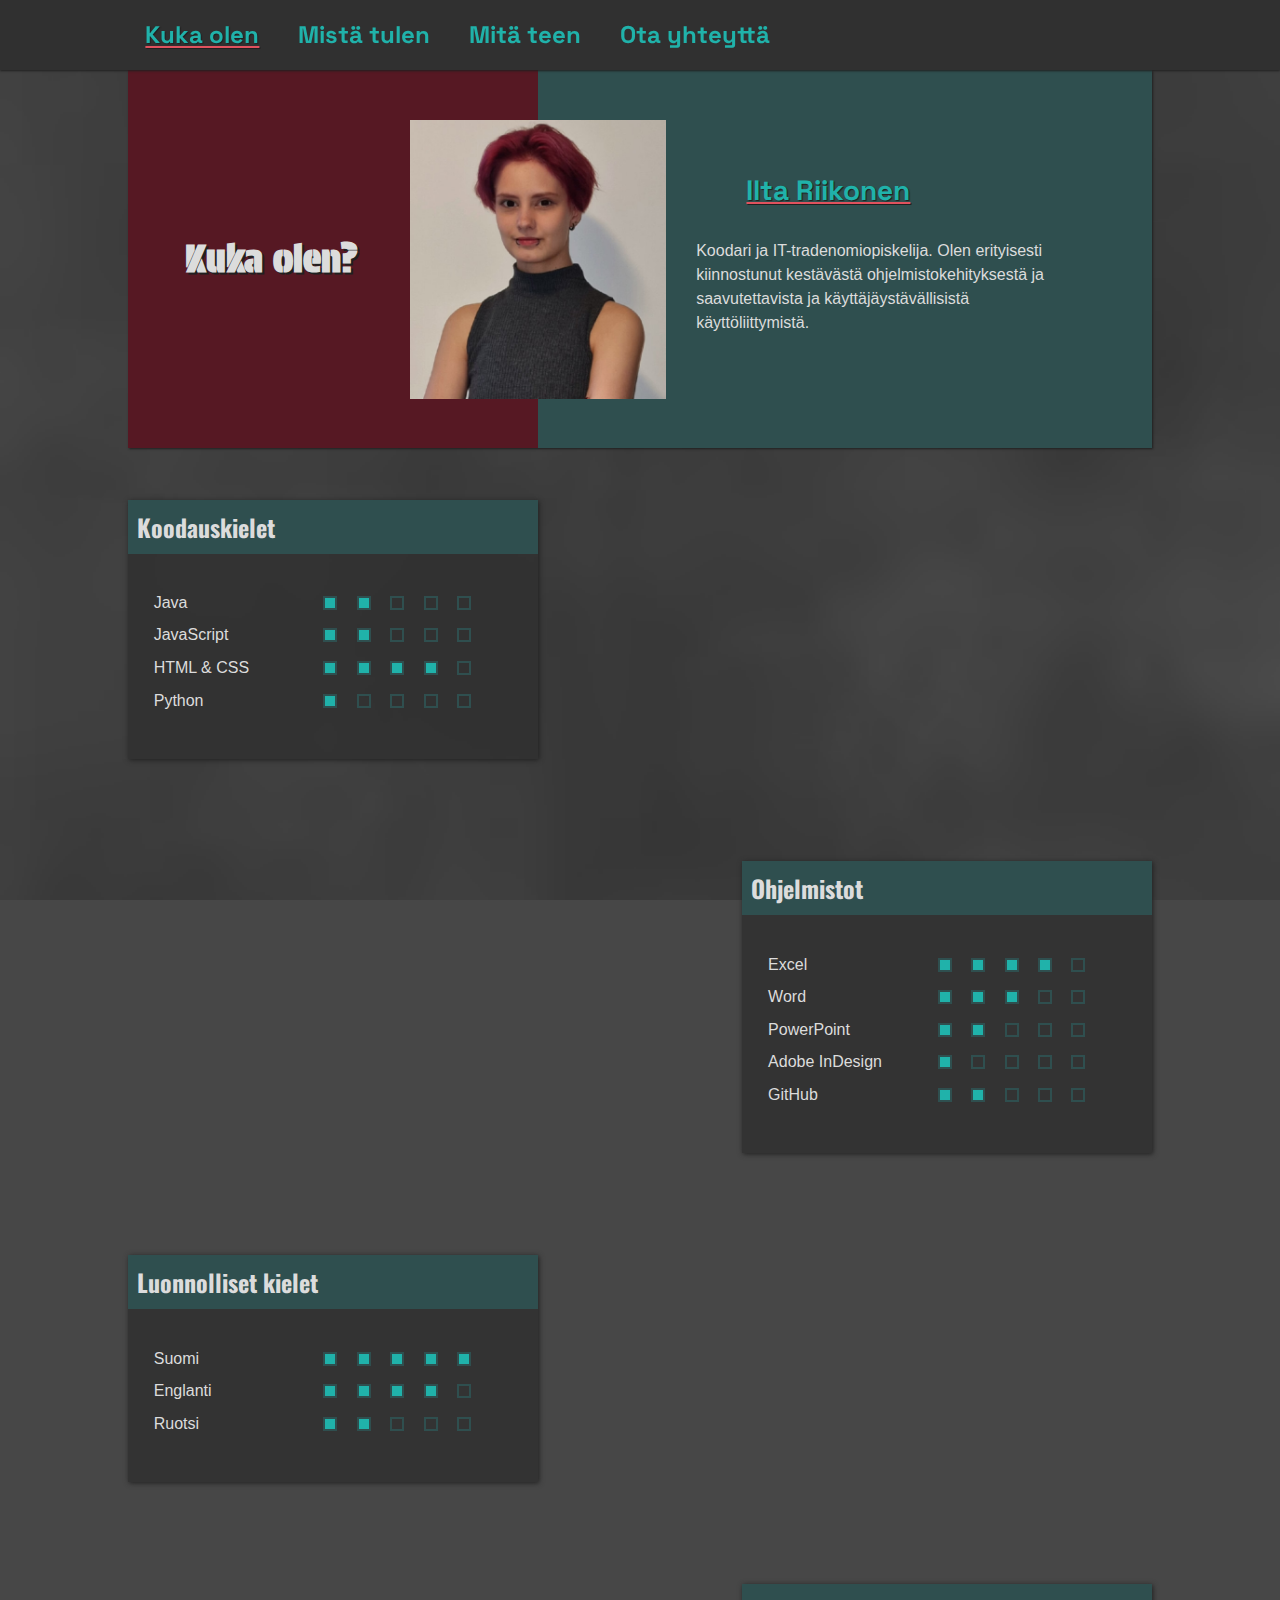
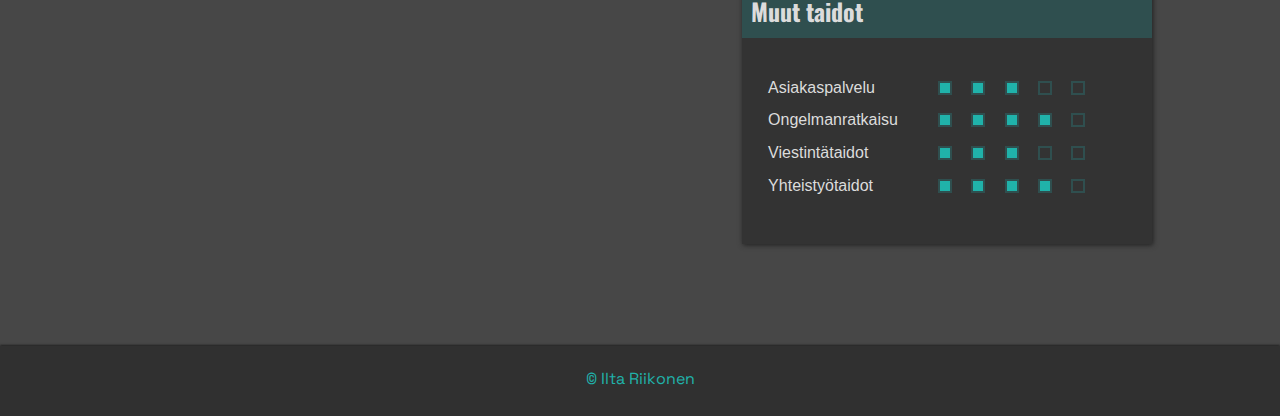
<file: index.html>
<!DOCTYPE html>
<html lang="fi">
  <head>
    <meta charset="UTF-8">
    <meta name="description" content="Olen koodari ja IT-alan opiskelija - tutustu täällä osaamiseeni.">
    <meta name="keywords" content="Ilta Riikonen, portfolio, cv, koodari">
    <meta name="author" content="Ilta Riikonen">
    <meta name="viewport" content="width=device-width, initial-scale=1.0">
    <link rel="stylesheet" href="css/textStyles.css">
    <link rel="stylesheet" href="css/contentAreas.css">
    <link rel="stylesheet" href="css/graphics.css">
    <link rel="stylesheet" href="css/midScreen.css" media="(min-width: 800px)">
    <link rel="stylesheet" href="css/midHorizontalScreen.css" media="(min-width: 800px) and (orientation: landscape)">
    <link rel="stylesheet" href="css/bigScreen.css" media="(min-width: 1300px) and (orientation: landscape)">
    <link rel="stylesheet" href="css/smallishScreen.css" media="(max-width: 800px) and (min-width: 600px)">
    <link rel="stylesheet" href="css/smallScreen.css" media="(max-width: 600px) or (orientation: portrait)">
    <title>Iltan Portfolio - Kuka olen?</title>
  </head>
  <body>
    <nav id="mainNavigation">
      <input type="checkbox" id="toggle" class="navToggle">
      <label for="toggle" class="icon" aria-label="navigaatio">
        <span class="bar"></span>
        <span class="bar"></span>
        <span class="bar"></span>
      </label>
      <div class="naviLinks">
        <a href="index.html" class="current">Kuka olen</a>
        <a href="resume.html">Mistä tulen</a>
        <a href="projects.html">Mitä teen</a>
        <a href="contact.html">Ota yhteyttä</a>
      </div>
      <!-- LanguagePicker feature not yet implemented -->
      <div class="languagePicker">
      </div>
    </nav>

    <header>
      <img
        class="profilePic"
        src="profilePic.avif"
        alt="Kuva minusta."
      >
      <div class="frontPageHeader">
        <h1>Kuka olen?</h1>
      </div>
      <div class="description">
        <div>
          <h2>Ilta Riikonen</h2>
          <p>
            Koodari ja IT-tradenomiopiskelija. Olen erityisesti kiinnostunut
            kestävästä ohjelmistokehityksestä ja saavutettavista ja
            käyttäjäystävällisistä käyttöliittymistä.
          </p>
        </div>
      </div>
    </header>

    <article class="skills">
      <section class="textAreaLeft">
        <div class="header3Area">
          <h3>Koodauskielet</h3>
        </div>
        <table class="skillTable">
          <tr>
            <td class="skillTitle">Java</td>
            <td class="skillElement"><div class="filledSquare"></div></td>
            <td class="skillElement"><div class="filledSquare"></div></td>
            <td class="skillElement"><div class="blankSquare"></div></td>
            <td class="skillElement"><div class="blankSquare"></div></td>
            <td class="skillElement"><div class="blankSquare" aria-label="2/5"></div></td>
          </tr>
          <tr>
            <td class="skillTitle">JavaScript</td>
            <td class="skillElement"><div class="filledSquare"></div></td>
            <td class="skillElement"><div class="filledSquare"></div></td>
            <td class="skillElement"><div class="blankSquare"></div></td>
            <td class="skillElement"><div class="blankSquare"></div></td>
            <td class="skillElement"><div class="blankSquare" aria-label="2/5"></div></td>
          </tr>
          <tr>
            <td class="skillTitle">HTML & CSS</td>
            <td class="skillElement"><div class="filledSquare"></div></td>
            <td class="skillElement"><div class="filledSquare"></div></td>
            <td class="skillElement"><div class="filledSquare"></div></td>
            <td class="skillElement"><div class="filledSquare"></div></td>
            <td class="skillElement"><div class="blankSquare" aria-label="3/5"></div></td>
          </tr>
          <tr>
            <td class="skillTitle">Python</td>
            <td class="skillElement"><div class="filledSquare"></div></td>
            <td class="skillElement"><div class="blankSquare"></div></td>
            <td class="skillElement"><div class="blankSquare"></div></td>
            <td class="skillElement"><div class="blankSquare"></div></td>
            <td class="skillElement"><div class="blankSquare" aria-label="1/5"></div></td>
          </tr>
        </table>
      </section>

      <section class="textAreaRight">
        <div class="header3Area">
          <h3>Ohjelmistot</h3>
        </div>
        <table class="skillTable">
          <tr>
            <td class="skillTitle">Excel</td>
            <td class="skillElement"><div class="filledSquare"></div></td>
            <td class="skillElement"><div class="filledSquare"></div></td>
            <td class="skillElement"><div class="filledSquare"></div></td>
            <td class="skillElement"><div class="filledSquare"></div></td>
            <td class="skillElement"><div class="blankSquare" aria-label="4/5"></div></td>
          </tr>
          <tr>
            <td class="skillTitle">Word</td>
            <td class="skillElement"><div class="filledSquare"></div></td>
            <td class="skillElement"><div class="filledSquare"></div></td>
            <td class="skillElement"><div class="filledSquare"></div></td>
            <td class="skillElement"><div class="blankSquare"></div></td>
            <td class="skillElement"><div class="blankSquare" aria-label="3/5"></div></td>
          </tr>
          <tr>
            <td class="skillTitle">PowerPoint</td>
            <td class="skillElement"><div class="filledSquare"></div></td>
            <td class="skillElement"><div class="filledSquare"></div></td>
            <td class="skillElement"><div class="blankSquare"></div></td>
            <td class="skillElement"><div class="blankSquare"></div></td>
            <td class="skillElement"><div class="blankSquare" aria-label="2/5"></div></td>
          </tr>
          <tr>
            <td class="skillTitle">Adobe InDesign</td>
            <td class="skillElement"><div class="filledSquare"></div></td>
            <td class="skillElement"><div class="blankSquare"></div></td>
            <td class="skillElement"><div class="blankSquare"></div></td>
            <td class="skillElement"><div class="blankSquare"></div></td>
            <td class="skillElement"><div class="blankSquare" aria-label="1/5"></div></td>
          </tr>
          <tr>
            <td class="skillTitle">GitHub</td>
            <td class="skillElement"><div class="filledSquare"></div></td>
            <td class="skillElement"><div class="filledSquare"></div></td>
            <td class="skillElement"><div class="blankSquare"></div></td>
            <td class="skillElement"><div class="blankSquare"></div></td>
            <td class="skillElement"><div class="blankSquare" aria-label="2/5"></div></td>
          </tr>
        </table>
      </section>

      <section class="textAreaLeft">
        <div class="header3Area">
          <h3>Luonnolliset kielet</h3>
        </div>
        <table class="skillTable">
          <tr>
            <td class="skillTitle">Suomi</td>
            <td class="skillElement"><div class="filledSquare"></div></td>
            <td class="skillElement"><div class="filledSquare"></div></td>
            <td class="skillElement"><div class="filledSquare"></div></td>
            <td class="skillElement"><div class="filledSquare"></div></td>
            <td class="skillElement"><div class="filledSquare" aria-label="5/5"></div></td>
          </tr>
          <tr>
            <td class="skillTitle">Englanti</td>
            <td class="skillElement"><div class="filledSquare"></div></td>
            <td class="skillElement"><div class="filledSquare"></div></td>
            <td class="skillElement"><div class="filledSquare"></div></td>
            <td class="skillElement"><div class="filledSquare"></div></td>
            <td class="skillElement"><div class="blankSquare" aria-label="4/5"></div></td>
          </tr>
          <tr>
            <td class="skillTitle">Ruotsi</td>
            <td class="skillElement"><div class="filledSquare"></div></td>
            <td class="skillElement"><div class="filledSquare"></div></td>
            <td class="skillElement"><div class="blankSquare"></div></td>
            <td class="skillElement"><div class="blankSquare"></div></td>
            <td class="skillElement"><div class="blankSquare" aria-label="2/5"></div></td>
          </tr>
        </table>
      </section>

      <section class="textAreaRight">
        <div class="header3Area">
          <h3>Muut taidot</h3>
        </div>
        <table class="skillTable">
          <tr>
            <td class="skillTitle">Asiakaspalvelu</td>
            <td class="skillElement"><div class="filledSquare"></div></td>
            <td class="skillElement"><div class="filledSquare"></div></td>
            <td class="skillElement"><div class="filledSquare"></div></td>
            <td class="skillElement"><div class="blankSquare"></div></td>
            <td class="skillElement"><div class="blankSquare" aria-label="3/5"></div></td>
          </tr>
          <tr>
            <td class="skillTitle">Ongelmanratkaisu</td>
            <td class="skillElement"><div class="filledSquare"></div></td>
            <td class="skillElement"><div class="filledSquare"></div></td>
            <td class="skillElement"><div class="filledSquare"></div></td>
            <td class="skillElement"><div class="filledSquare"></div></td>
            <td class="skillElement"><div class="blankSquare" aria-label="4/5"></div></td>
          </tr>
          <tr>
            <td class="skillTitle">Viestintätaidot</td>
            <td class="skillElement"><div class="filledSquare"></div></td>
            <td class="skillElement"><div class="filledSquare"></div></td>
            <td class="skillElement"><div class="filledSquare"></div></td>
            <td class="skillElement"><div class="blankSquare"></div></td>
            <td class="skillElement"><div class="blankSquare" aria-label="3/5"></div></td>
          </tr>
          <tr>
            <td class="skillTitle">Yhteistyötaidot</td>
            <td class="skillElement"><div class="filledSquare"></div></td>
            <td class="skillElement"><div class="filledSquare"></div></td>
            <td class="skillElement"><div class="filledSquare"></div></td>
            <td class="skillElement"><div class="filledSquare"></div></td>
            <td class="skillElement"><div class="blankSquare" aria-label="4/5"></div></td>
          </tr>
        </table>
      </section>
    </article>

    <footer>
      <p>&copy; Ilta Riikonen</p>
    </footer>
  </body>
</html>
</file>
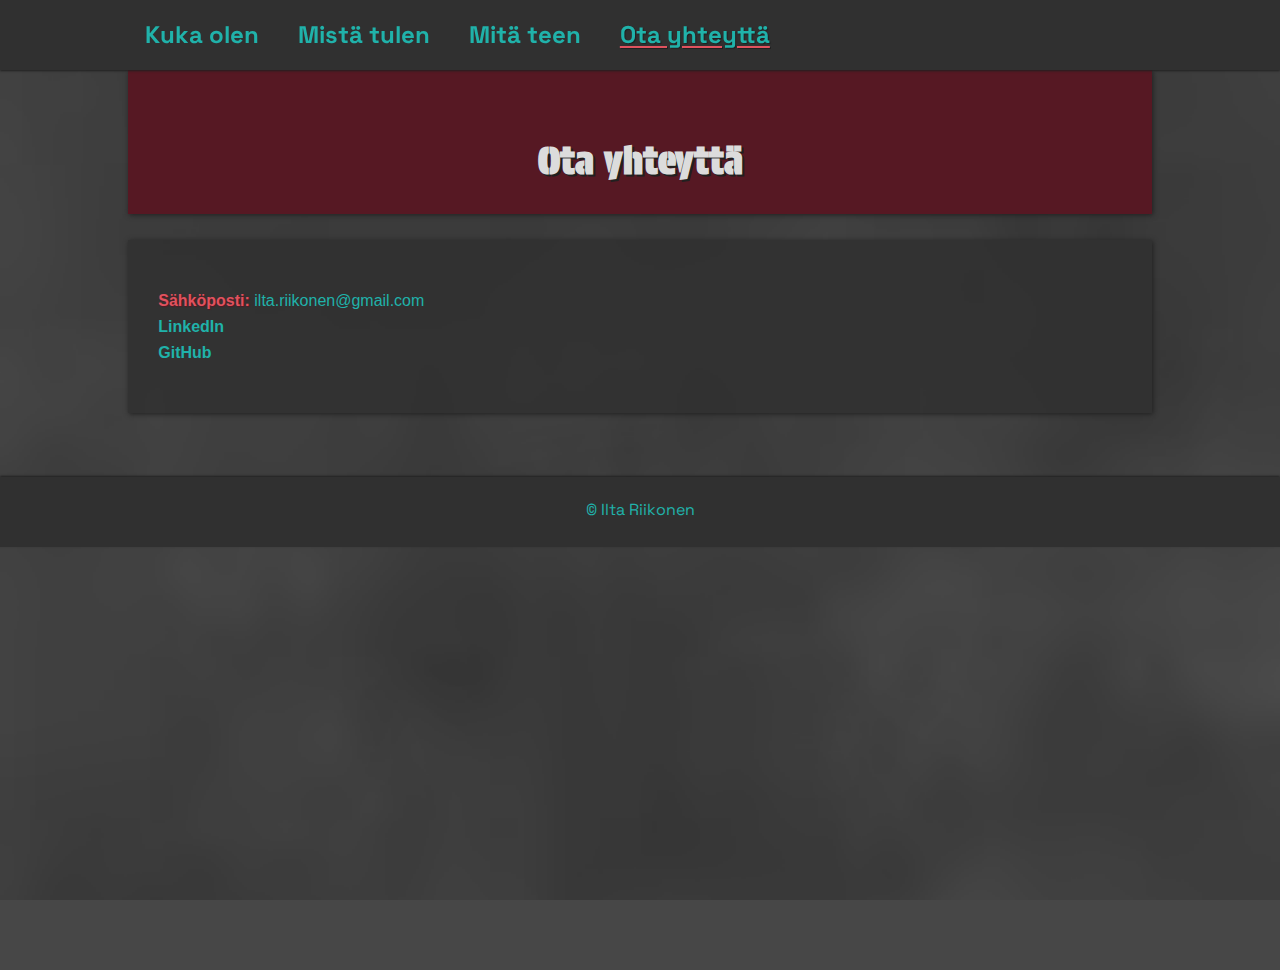
<file: contact.html>
<!DOCTYPE html>
<html lang="fi">
  <head>
    <meta charset="UTF-8">
    <meta name="description" content="Ota minuun yhteyttä sähköpostitse tai tutustu profiileihini muilla sivustoilla.">
    <meta name="keywords" content="yhteystiedot">
    <meta name="author" content="Ilta Riikonen">
    <meta name="viewport" content="width=device-width, initial-scale=1.0">
    <link rel="stylesheet" href="css/textStyles.css">
    <link rel="stylesheet" href="css/contentAreas.css">
    <link rel="stylesheet" href="css/graphics.css">
    <link rel="stylesheet" href="css/midScreen.css" media="(min-width: 800px)">
    <link rel="stylesheet" href="css/midHorizontalScreen.css" media="(min-width: 800px) and (orientation: landscape)">
    <link rel="stylesheet" href="css/bigScreen.css" media="(min-width: 1300px) and (orientation: landscape)">
    <link rel="stylesheet" href="css/smallishScreen.css" media="(max-width: 800px) and (min-width: 600px)">
    <link rel="stylesheet" href="css/smallScreen.css" media="(max-width: 600px) or (orientation: portrait)">
    <title>Iltan Portfolio - Ota yhteyttä</title>
  </head>
  <body>
    <nav id="mainNavigation">
      <input type="checkbox" class="navToggle" id="toggle">
      <label for="toggle" class="icon" aria-label="navigaatio">
        <span class="bar"></span>
        <span class="bar"></span>
        <span class="bar"></span>
      </label>
      <div class="naviLinks">
        <a href="index.html">Kuka olen</a>
        <a href="resume.html">Mistä tulen</a>
        <a href="projects.html">Mitä teen</a>
        <a href="contact.html" class="current">Ota yhteyttä</a>
      </div>
      <div class="languagePicker">
      </div>
    </nav>

    <header class="header1Area">
      <h1>Ota yhteyttä</h1>
    </header>

    <article>
      <section class="textArea">
        <ul>
          <li><b>Sähköposti:</b> <a href="mailto:ilta.riikonen@gmail.com" style="font-weight: normal;">ilta.riikonen@gmail.com</a></li>
          <li><a href="https://www.linkedin.com/in/ilta-r-658722226/" target="_blank">LinkedIn</a></li>
          <li><a href="https://github.com/iltar" target="_blank">GitHub</a></li>
        </ul>
      </section>
    </article>

    <footer>
      <p>&copy; Ilta Riikonen</p>
    </footer>
  </body>
</html>
</file>
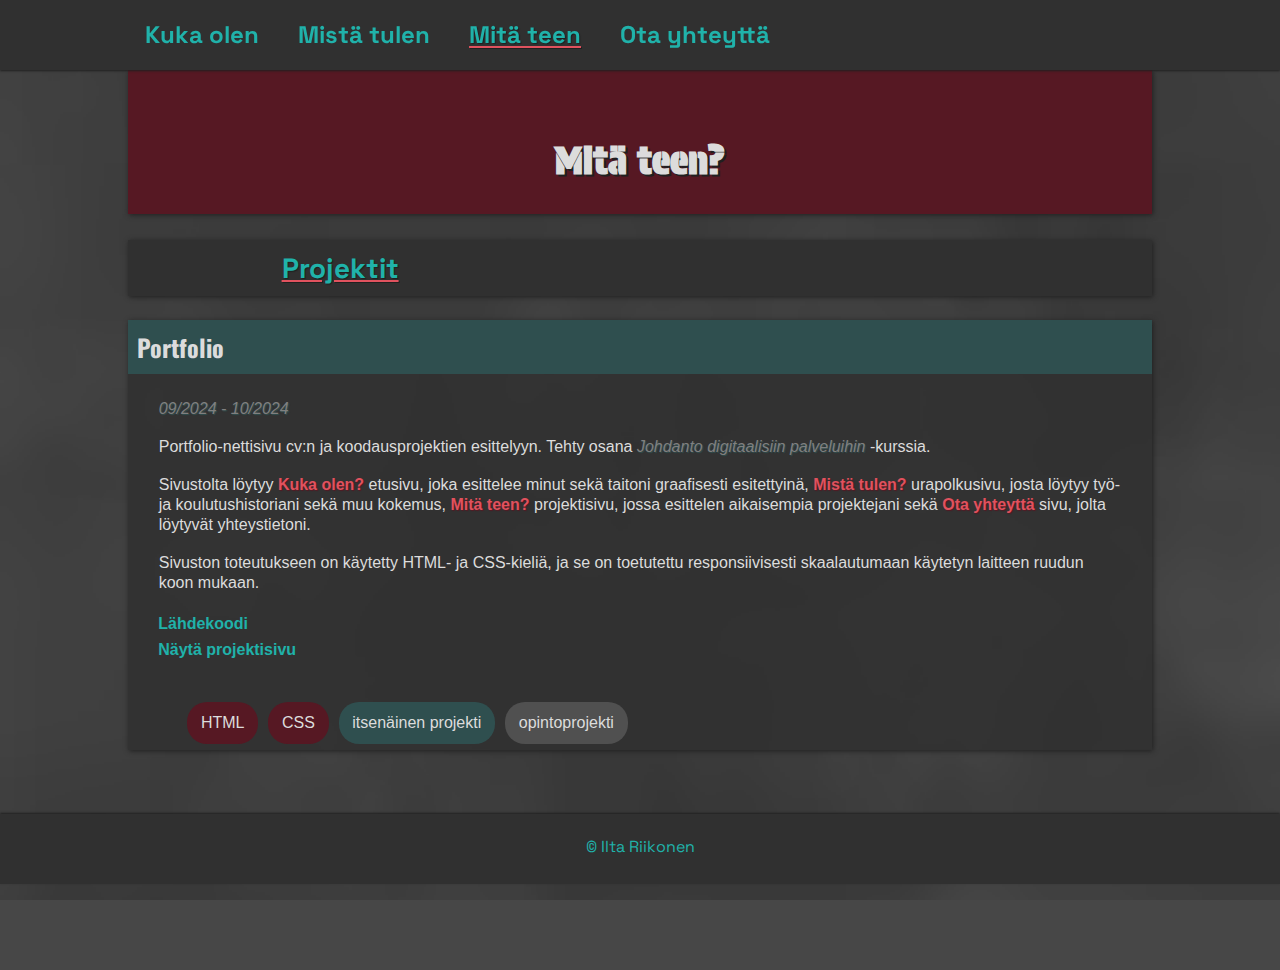
<file: projects.html>
<!DOCTYPE html>
<html lang="fi">
  <head>
    <meta charset="UTF-8">
    <meta name="description" content="Tututstu osaamiseeni portfolioni kautta - täällä esittelen taitojani erilaisten projektien muodossa.">
    <meta name="keywords" content="projektit, koodausprojektit, portfolio, HTML, CSS, Excel">
    <meta name="author" content="Ilta Riikonen">
    <meta name="viewport" content="width=device-width, initial-scale=1.0">
    <link rel="stylesheet" href="css/textStyles.css">
    <link rel="stylesheet" href="css/contentAreas.css">
    <link rel="stylesheet" href="css/graphics.css">
    <link rel="stylesheet" href="css/midScreen.css" media="(min-width: 800px)">
    <link rel="stylesheet" href="css/midHorizontalScreen.css" media="(min-width: 800px) and (orientation: landscape)">
    <link rel="stylesheet" href="css/bigScreen.css" media="(min-width: 1300px) and (orientation: landscape)">
    <link rel="stylesheet" href="css/smallishScreen.css" media="(max-width: 800px) and (min-width: 600px)">
    <link rel="stylesheet" href="css/smallScreen.css" media="(max-width: 600px) or (orientation: portrait)">
    <title>Iltan Portfolio - Mitä teen?</title>
  </head>
  <body>
    <nav id="mainNavigation">
      <input type="checkbox" class="navToggle" id="toggle">
      <label for="toggle" class="icon" aria-label="navigaatio">
        <span class="bar"></span>
        <span class="bar"></span>
        <span class="bar"></span>
      </label>
      <div class="naviLinks">
        <a href="index.html">Kuka olen</a>
        <a href="resume.html">Mistä tulen</a>
        <a href="projects.html" class="current">Mitä teen</a>
        <a href="contact.html">Ota yhteyttä</a>
      </div>
      <div class="languagePicker">
      </div>
    </nav>

    <header class="header1Area">
      <h1>Mitä teen?</h1>
    </header>

    <article>
      <div class="header2Area">
        <h2>Projektit</h2>
      </div>
      <section class="project">
        <div class="header3Area">
          <h3>Portfolio</h3>
        </div>
        <p><i>09/2024 - 10/2024</i></p>
        <p>
          Portfolio-nettisivu cv:n ja koodausprojektien esittelyyn. Tehty osana <i>Johdanto 
          digitaalisiin palveluihin</i> -kurssia.
        </p>
        <p>
          Sivustolta löytyy <b>Kuka olen?</b> etusivu, joka esittelee minut sekä taitoni graafisesti
          esitettyinä, <b>Mistä tulen?</b> urapolkusivu, josta löytyy työ- ja koulutushistoriani sekä
          muu kokemus, <b>Mitä teen?</b> projektisivu, jossa esittelen aikaisempia projektejani sekä 
          <b>Ota yhteyttä</b> sivu, jolta löytyvät yhteystietoni.
        </p>
        <p>
          Sivuston toteutukseen on käytetty HTML- ja CSS-kieliä, ja se on toetutettu responsiivisesti
          skaalautumaan käytetyn laitteen ruudun koon mukaan.
        </p>
        <ul>
          <li><a href="https://github.com/iltar/iltar.github.io/" target="_blank">
            Lähdekoodi</a></li>
          <li><a href="https://iltar.github.io/" target="_blank">Näytä projektisivu</a></li>
        </ul>
        <figure>
          <figcaption>tägit</figcaption>
          <ul class="tags">
            <li class="skillTag">HTML</li>
            <li class="skillTag">CSS</li>
            <li class="groupTag">itsenäinen projekti</li>
            <li class="teamTag">opintoprojekti</li>
          </ul>
        </figure>
      </section>

      <!-- Excel file seems to be misplaced, will make this visible once found
      <section class="project">
        <div class="header3Area">
          <h3>Palkkalaskuri</h3>
        </div>
        <p><i>12/2023 - 04/2024</i></p>
        <p>
          Taulukkolaskuri palkan seurantaan. Tämän avulla saa heti tuntilistat
          saatuaan ennakoitua tulevan palkan, vaikka tekisi epäsäännöllisiä
          tunteja.
        </p>
        <p>
          Laskuriin on pohjustettu tuntipalkka, sekä mahdolliset ilta-, yö- ja
          pyhälisät, minkä jälkeen sinne syötetään vain työajat ja onko kyseessä
          jokin erikoispäivä - esimerkiksi aatto tai pyhäpäivä. Näiden tietojen
          perusteella se laskee päivän palkan lisineen.
        </p>
        <p>
          <a href="" target="_blank">Lataa taulukko</a>
        </p>
        <ul class="tags">
          <li class="skillTag">Excel</li>
          <li class="groupTag">itsenäinen projekti</li>
          <li class="teamTag">vapaa-ajan projekti</li>
        </ul>
      </section>
    -->
    </article>

    <footer>
      <p>&copy; Ilta Riikonen</p>
    </footer>
  </body>
</html>
</file>
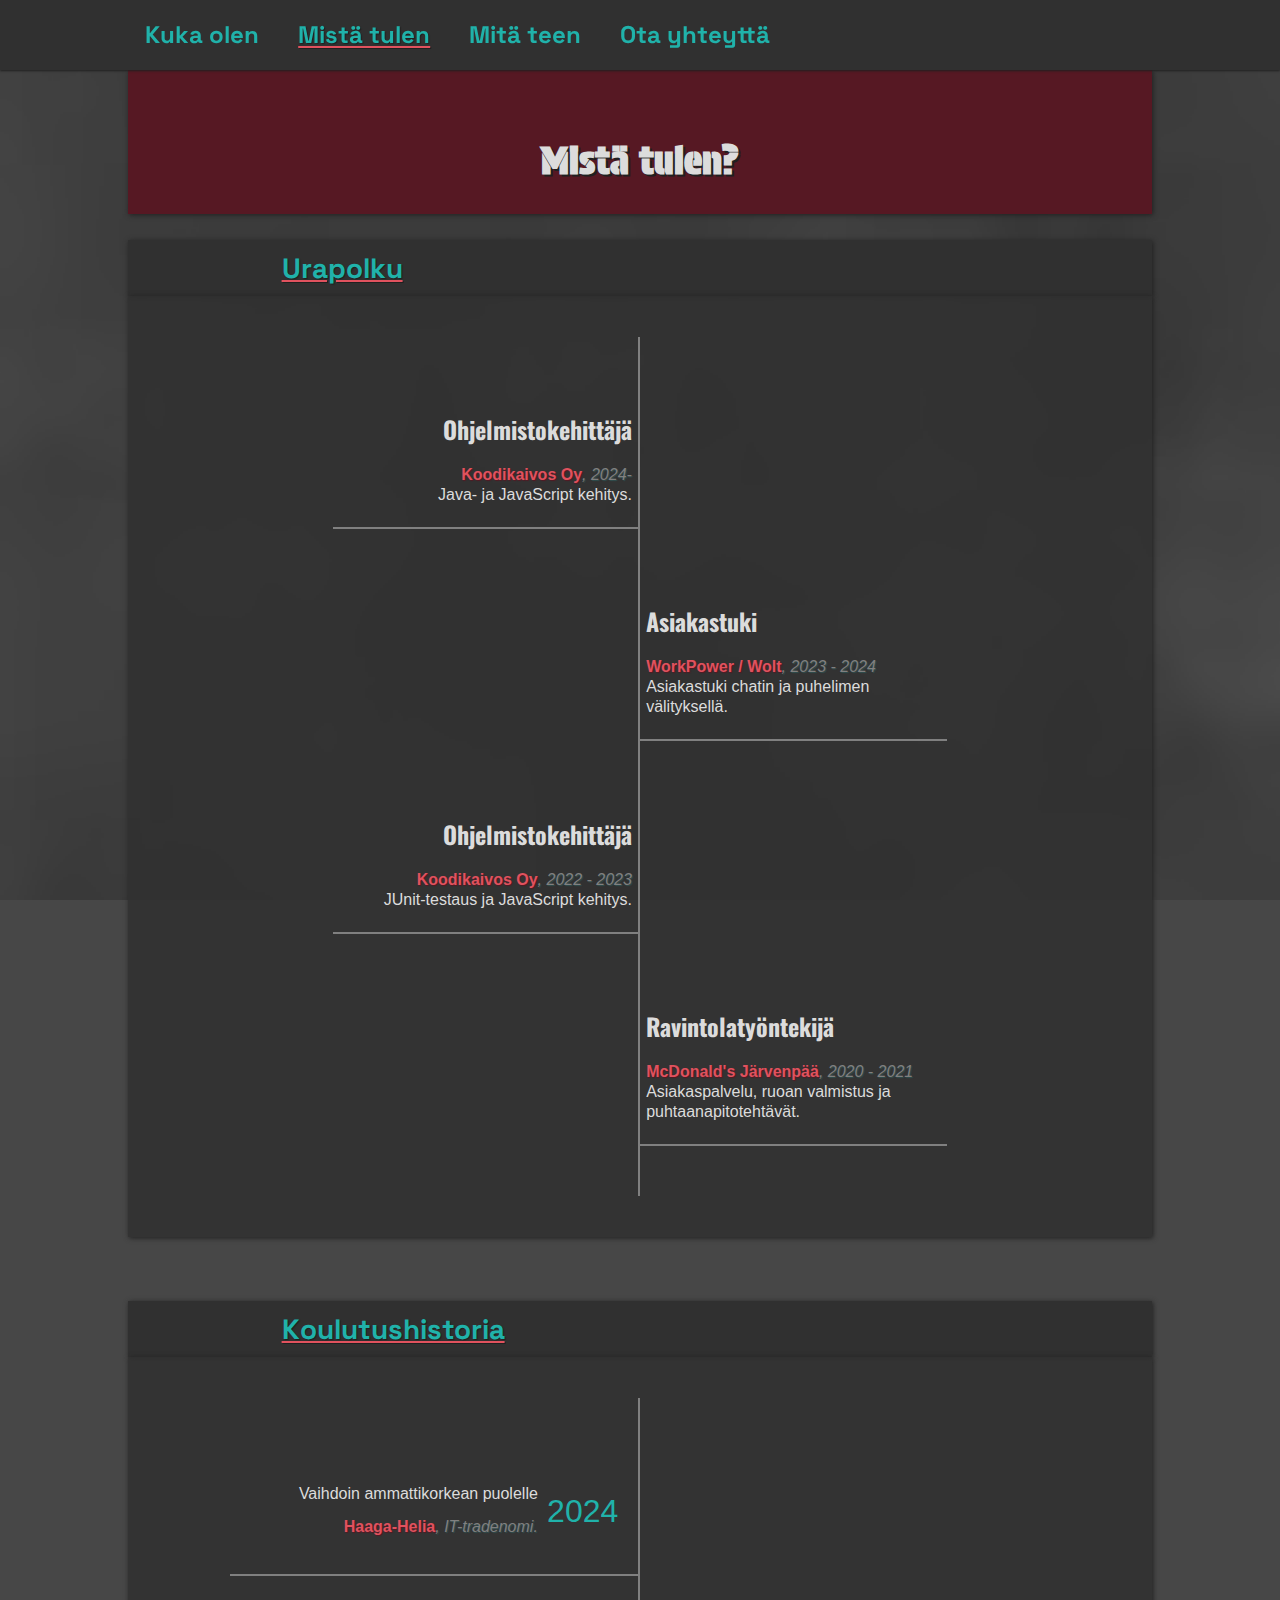
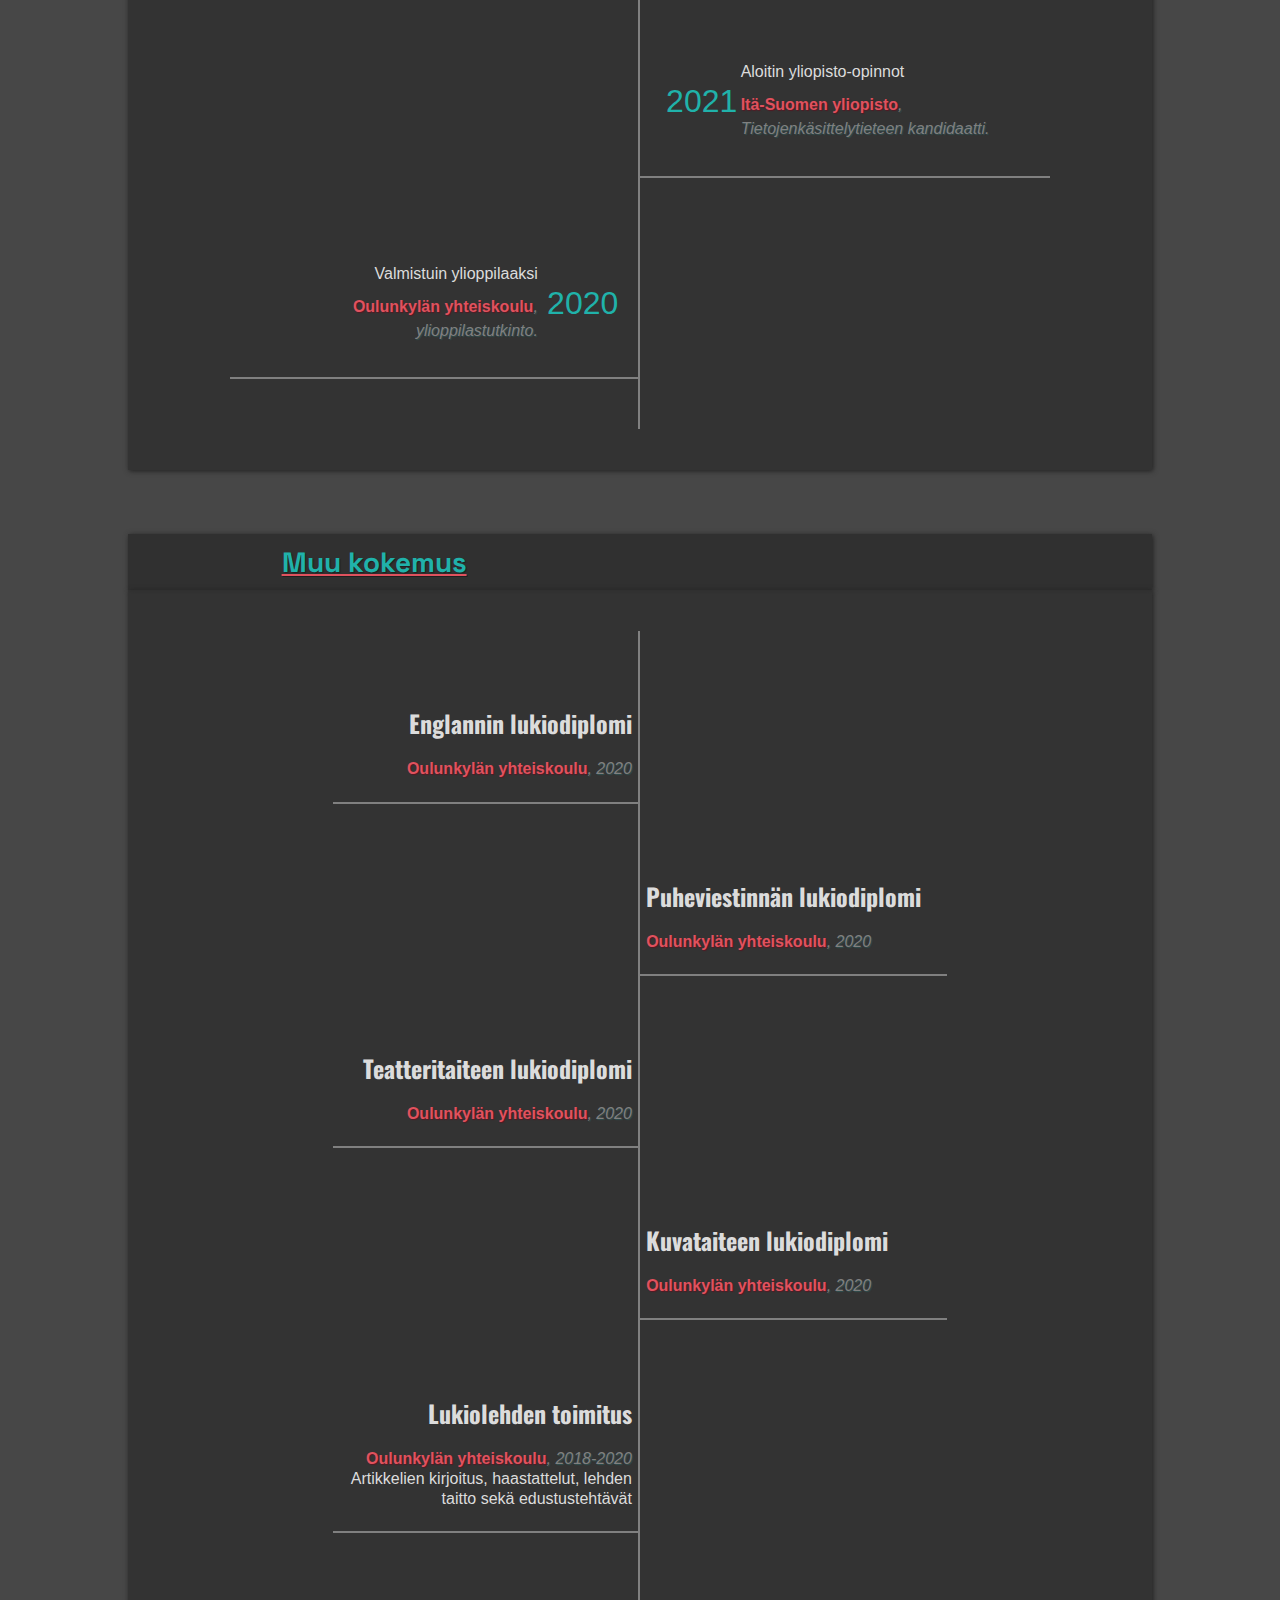
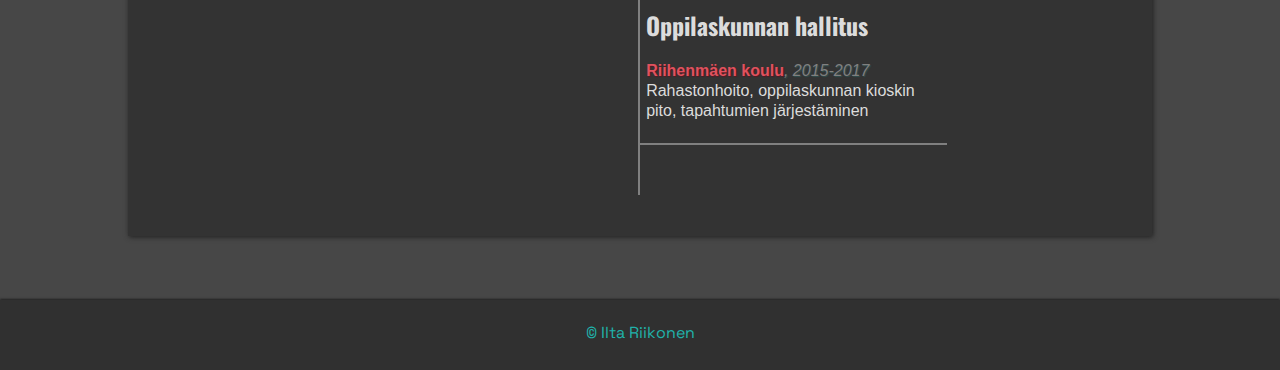
<file: resume.html>
<!DOCTYPE html>
<html lang="fi">
  <head>
    <meta charset="UTF-8">
    <meta name="description" content="Taustaltani löytyy IT-alan opintoja sekä vuoden kokemus alalta.">
    <meta name="keywords" content="cv, urapolku">
    <meta name="author" content="Ilta Riikonen">
    <meta name="viewport" content="width=device-width, initial-scale=1.0">
    <link rel="stylesheet" href="css/textStyles.css">
    <link rel="stylesheet" href="css/contentAreas.css">
    <link rel="stylesheet" href="css/graphics.css">
    <link rel="stylesheet" href="css/midScreen.css" media="(min-width: 800px)">
    <link rel="stylesheet" href="css/midHorizontalScreen.css" media="(min-width: 800px) and (orientation: landscape)">
    <link rel="stylesheet" href="css/bigScreen.css" media="(min-width: 1300px) and (orientation: landscape)">
    <link rel="stylesheet" href="css/smallishScreen.css" media="(max-width: 800px) and (min-width: 600px)">
    <link rel="stylesheet" href="css/smallScreen.css" media="(max-width: 600px) or (orientation: portrait)">
    <title>Iltan Portfolio - Mistä tulen?</title>
  </head>

  <body>
    <nav id="mainNavigation">
      <input type="checkbox" class="navToggle" id="toggle">
      <label for="toggle" class="icon" aria-label="navigaatio">
        <span class="bar"></span>
        <span class="bar"></span>
        <span class="bar"></span>
      </label>
      <div class="naviLinks">
        <a href="index.html">Kuka olen</a>
        <a href="resume.html" class="current">Mistä tulen</a>
        <a href="projects.html">Mitä teen</a>
        <a href="contact.html">Ota yhteyttä</a>
      </div>
      <div class="languagePicker">
      </div>
    </nav>

    <header class="header1Area">
      <h1>Mistä tulen?</h1>
    </header>

    <article>
      <div class="header2Area">
        <h2>Urapolku</h2>
      </div>
      <section class="textArea">
        <div class="timeline">
          <div class="line"></div>

          <div class="tlLeft">
            <h3>Ohjelmistokehittäjä</h3>
            <p><b>Koodikaivos Oy</b><i>, 2024-</i><br>Java- ja JavaScript kehitys.</p>
          </div>

          <div class="line"></div>

          <div class="tlRight">
            <h3>Asiakastuki</h3>
            <p><b>WorkPower / Wolt</b><i>, 2023 - 2024</i><br>Asiakastuki chatin ja puhelimen välityksellä.</p>
          </div>

          <div class="line"></div>

          <div class="tlLeft">
            <h3>Ohjelmistokehittäjä</h3>
            <p><b>Koodikaivos Oy</b><i>, 2022 - 2023</i><br>JUnit-testaus ja JavaScript kehitys.</p>
          </div>

          <div class="line"></div>

          <div class="tlRight">
            <h3>Ravintolatyöntekijä</h3>
            <p><b>McDonald's Järvenpää</b><i>, 2020 - 2021</i><br>Asiakaspalvelu, ruoan valmistus ja puhtaanapitotehtävät.</p>
          </div>

          <div class="line"></div>
        </div>
      </section>
    </article>

    <article>
      <div class="header2Area">
        <h2>Koulutushistoria</h2>
      </div>
      <section class="textArea">
        <div class="timeline" id="eduHistory">
          <div class="line"></div>

          <div class="tlLeft">
            <table>
              <tr>
                <td>Vaihdoin ammattikorkean puolelle</td>
                <td rowspan="2" class="timeCellLeft">2024</td>
              </tr>
              <tr>
                <td><b>Haaga-Helia</b><i>, IT-tradenomi.</i></td>
              </tr>
            </table>
          </div>

          <div class="line"></div>
          
          <div class="tlRight">
            <table>
              <tr>
                <td rowspan="2" class="timeCellRight">2021</td>
                <td>Aloitin yliopisto-opinnot</td>
              </tr>
              <tr>
                <td><b>Itä-Suomen yliopisto</b><i>, Tietojenkäsittelytieteen kandidaatti.</i></td>
              </tr>
            </table>
          </div>

          <div class="line"></div>

          <div class="tlLeft">
            <table>
              <tr>
                <td>Valmistuin ylioppilaaksi</td>
                <td rowspan="2" class="timeCellLeft">2020</td>
              </tr>
              <tr>
                <td><b>Oulunkylän yhteiskoulu</b><i>, ylioppilastutkinto.</i></td>
              </tr>
            </table>
          </div>

          <div class="line"></div>
        </div>
      </section>
    </article>

    <article>
      <div class="header2Area">
        <h2>Muu kokemus</h2>
      </div>
      <section class="textArea">
        <div class="timeline">
          <div class="line"></div>

          <div class="tlLeft">
            <h3>Englannin lukiodiplomi</h3>
            <p><b>Oulunkylän yhteiskoulu</b><i>, 2020</i></p>
          </div>

          <div class="line"></div>

          <div class="tlRight">
            <h3>Puheviestinnän lukiodiplomi</h3>
            <p><b>Oulunkylän yhteiskoulu</b><i>, 2020</i></p>
          </div>

          <div class="line"></div>

          <div class="tlLeft">
            <h3>Teatteritaiteen lukiodiplomi</h3>
            <p><b>Oulunkylän yhteiskoulu</b><i>, 2020</i></p>
          </div>

          <div class="line"></div>

          <div class="tlRight">
            <h3>Kuvataiteen lukiodiplomi</h3>
            <p><b>Oulunkylän yhteiskoulu</b><i>, 2020</i></p>
          </div>

          <div class="line"></div>

          <div class="tlLeft">
            <h3>Lukiolehden toimitus</h3>
            <p><b>Oulunkylän yhteiskoulu</b><i>, 2018-2020</i><br>
              Artikkelien kirjoitus, haastattelut, lehden taitto sekä
              edustustehtävät</p>
          </div>

          <div class="line"></div>

          <div class="tlRight">
            <h3>Oppilaskunnan hallitus</h3>
            <p><b>Riihenmäen koulu</b><i>, 2015-2017</i><br>
              Rahastonhoito, oppilaskunnan kioskin pito, tapahtumien
              järjestäminen</p>
          </div>

          <div class="line"></div>
        </div>
      </section>
    </article>

    <footer>
      <p>&copy; Ilta Riikonen</p>
    </footer>
  </body>
</html>
</file>
<file: css/textStyles.css>
@import url("https://fonts.googleapis.com/css2?family=Oswald:wght@200..700&family=Protest+Guerrilla&family=Space+Grotesk:wght@300..700&display=swap");

:root {
  --textColor: gainsboro;
  --textDark: darkgrey;
  --shadowColor: #202020;
  --emphasis1: #e0525e;
  --emphasis1Dark: #561823;
  --emphasis2: lightseagreen;
  --emphasis2Dark: darkslategrey;
}

h1 {
  font-size: 38px;
  font-family: "Protest Guerrilla", Tahoma, sans-serif;
  font-weight: bold;
  text-align: center;
  line-height: 10%;
  color: var(--textColor);
  text-shadow: 2px 2px var(--shadowColor);
}

h2 {
  font-size: 28px;
  font-family: "Space Grotesk", Tahoma, sans-serif;
  text-decoration: var(--emphasis1) underline;
  font-weight: bold;
  padding: 10px 10px 10px 15%;
  margin: 0;
  color: var(--emphasis2);
  text-shadow: 1px 1px 1px var(--shadowColor);
}

h3 {
  font-size: 24px;
  font-family: "Oswald", Tahoma, sans-serif;
  font-weight: bold;
  padding: 9px;
  color: var(--textColor);
}

p,
td {
  font-size: 16px;
  font-family: Helvetica, Arial, sans-serif;
  padding: 5px;
  line-height: 1.5;
  color: var(--textColor);
}

a:link {
  text-decoration: none;
  font-weight: bold;
  color: var(--emphasis2);
}

a:hover {
  text-shadow: 0px 0px 5px var(--emphasis2);
}

a:visited {
  color: var(--emphasis2);
}

b {
  color: var(--emphasis1);
  text-shadow: 1px 1px 1px var(--emphasis1Dark);
}

i {
  color: var(--textDark);
  text-shadow: 1px 1px 1px var(--emphasis2Dark);
}

table {
  padding: 5%;
  width: 50%;
}

.skillTable {
  width: 90%;
  padding: 2% 5% 10% 5%;
}

.skillTitle {
  width: 50%;
}

.skillElement {
  width: 10%;
}

.project p {
  line-height: 1.25;
  padding: 1px 3%;
}

td {
  font-family: Helvetica, Arial, sans-serif;
  font-size: 16px;
  color: var(--textColor);
  padding: 1%;
}

ul, li {
  font-family: Helvetica, Arial, sans-serif;
  color: var(--textColor);
  list-style-type: none;
  line-height: 1.5;
  padding: 1px 1.5%;
}

.tags {
  list-style-type: none;
  text-align: center;
  display: flex;
  flex-flow: row wrap;
}

nav p {
  font-family: "Space Grotesk", Tahoma, sans-serif;
  font-size: 24px;
}

nav a {
  font-size: 24px;
  font-family: "Space Grotesk", Tahoma, sans-serif;
  color: var(--emphasis2);
  padding: 2%;
}

nav a:hover {
  text-shadow: 0px 0px 8px var(--emphasis2);
}

nav .current {
  text-decoration: var(--emphasis1) underline;
  text-shadow: 1px 1px 1px var(--shadowColor);
}

footer p {
  color: var(--emphasis2);
  text-align: center;
  font-family: "Space Grotesk", Tahoma, sans-serif;
}

.frontPageHeader h1 {
  padding-right: 30%;
}
</file>
<file: css/contentAreas.css>
:root {
  --textBackground: rgba(48, 48, 48, 0.85);
  --naviBackground: #303030;
  --emphasis1Dark: #561823;
  --emphasis2Dark: darkslategrey;
  --shadowColor: #202020;
}

html,
body {
  height: 100%;
}

body {
  background-color: #474747;
  background-image: url("bgrPic.avif");
  background-size: cover;
  background-attachment: fixed;
  margin: 0;
  padding: 0;
  min-height: 100%;
}

header {
  background-color: var(--emphasis1Dark);
  margin-top: 70px;
  display: flex;
  flex-flow: row wrap;
  box-shadow: 1px 1px 2px var(--shadowColor);
  position: relative;
  justify-content: center;
  align-items: center;
}

footer {
  width: 100%;
  height: 70px;
  position: absolute;
  background-color: var(--naviBackground);
  box-shadow: 0 -1px 2px var(--shadowColor);
}

/* Navigation */
nav {
  position: fixed;
  z-index: 1000;
  top: 0;
  display: flex;
  flex-direction: row;
  align-items: center;
  background-color: var(--naviBackground);
  width: 100%;
  height: 70px;
  margin: 0;
  box-shadow: 0 1px 2px var(--shadowColor);
}

.languagePicker {
  margin-left: auto;
  padding-right: 10%;
  text-align: right;
}

/* Front page header area */
.profilePic {
  width: 25%;
  position: absolute;
  left: 27.5%;
}

.frontPageHeader {
  background-color: var(--emphasis1Dark);
}

.description {
  background-color: var(--emphasis2Dark);
}

.description div {
  padding: 15% 15% 15% 25%;
}

/* Paragraph areas */
.textAreaLeft,
.textAreaRight {
  background-color: var(--textBackground);
  box-shadow: 1px 1px 5px var(--shadowColor);
}

.textArea {
  background-color: var(--textBackground);
  padding: 3% 0 3% 0%;
  box-shadow: 1px 1px 5px var(--shadowColor);
  margin: 0;
}

.project {
  background-color: var(--textBackground);
  margin: 0 0 5% 0;
  box-shadow: 1px 1px 5px var(--shadowColor);
}

/* Header boxes */
.header1Area {
  padding: 5% 0 2% 0;
  box-shadow: 1px 1px 5px var(--shadowColor);
}

.header2Area {
  background-color: var(--naviBackground);
  box-shadow: 1px 1px 5px var(--shadowColor);
  margin: 0;
}

.header3Area {
  background-color: var(--emphasis2Dark);
}
</file>
<file: css/graphics.css>
:root {
  --textColor: gainsboro;
  --textDark: darkgrey;
  --shadowColor: #202020;
  --emphasis1: #e0525e;
  --emphasis1Dark: #561823;
  --emphasis2: lightseagreen;
  --emphasis2Dark: darkslategrey;
  --emphasis3: #505050;
  --tlBorder: 2px solid var(--textDark);
}

/* Mobile navigation elements */
.navToggle {
  display: none;
}

/* Skill level elements */
.blankSquare {
  height: 10px;
  width: 10px;
  border: 2px solid var(--emphasis2Dark);
  margin-left: auto;
}

.filledSquare {
  height: 10px;
  width: 10px;
  border: 2px solid var(--emphasis2Dark);
  background-color: var(--emphasis2);
  margin-left: auto;
}

/* Resumé elements */
.timeline {
  margin: 1% auto 1% auto;
}

.tlRight {
  text-align: left;
}

.tlLeft {
  text-align: right;
}

.timeline p {
  padding: 0 1%;
  line-height: 1.25;
}

.timeline h3 {
  padding: 0 1%;
  line-height: 1;
}

.line {
  width: 50%;
  height: 50px;
  margin: 0 auto 0 0;
  border-right: var(--tlBorder);
  box-sizing: border-box;
}

table {
  width: 100%;
}

.timeCellLeft {
  font-size: 32px;
  text-align: right;
  color: var(--emphasis2);
}

.timeCellRight {
  font-size: 32px;
  text-align: left;
  color: var(--emphasis2);
}

/* Project tags */
figcaption {
  color: rgba(0, 0, 0, 0);
  height: 0;
  padding: 0;
}

.skillTag {
  color: var(--textColor);
  width: fit-content;
  margin: 5px;
  border-radius: 20px;
  background-color: var(--emphasis1Dark);
}

.groupTag {
  color: var(--textColor);
  width: fit-content;
  margin: 5px;
  border-radius: 20px;
  background-color: var(--emphasis2Dark);
}

.teamTag {
  color: var(--textColor);
  width: fit-content;
  margin: 5px;
  border-radius: 20px;
  background-color: var(--emphasis3);
}
</file>
<file: css/midScreen.css>
:root {
  --textDark: grey;
  --tlBorder: 2px solid var(--textDark);
}

.naviLinks {
  margin-right: auto;
  padding: 2% 0 2% 10%;
  width: 85%;
}

.languagePicker {
  margin-left: auto;
  padding-right: 10%;
  width: 15%;
  text-align: right;
}

.icon {
  display: none;
}

.timeline {
  width: 60%;
}

#eduHistory {
  width: 80%;
}

.tlRight {
  width: 50%;
  margin-left: auto;
  padding: 1% 0;
  border-left: var(--tlBorder);
  border-bottom: var(--tlBorder);
}

.tlLeft {
  width: 50%;
  margin-right: auto;
  padding: 1% 0;
  border-right: var(--tlBorder);
  border-bottom: var(--tlBorder);
  box-sizing: border-box;
}

.timeline p,
.timeline h3 {
  padding: 0 2%;
}

.timeCellLeft,
.timeCellRight {
  width: 20%;
}

td {
  width: 80%;
}

.teamTag,
.groupTag,
.skillTag {
  padding: 1% 1.5%;
}
</file>
<file: css/midHorizontalScreen.css>
header {
  width: 80%;
  margin: 70px auto 0 auto;
}

article {
  width: 80%;
  margin: 2% auto 5% auto;
}

.frontPageHeader {
  width: 40%;
  margin-right: auto;
}

.description {
  width: 60%;
  margin-left: auto;
}

.textAreaLeft {
  width: 40%;
  margin-right: auto;
  margin-top: 5%;
  margin-bottom: 10%;
}

.textAreaRight {
  width: 40%;
  margin-left: auto;
  margin-top: 5%;
  margin-bottom: 10%;
}
</file>
<file: css/bigScreen.css>
header,
article {
  width: 60%;
}

.languagePicker {
  padding-right: 20%;
}

.naviLinks {
  padding-left: 20%;
}

.profilePic {
  width: 20%;
  position: absolute;
  left: 30%;
}

.teamTag,
.groupTag,
.skillTag {
  padding: 0.5% 1%;
}
</file>
<file: css/smallishScreen.css>
article {
  width: 80%;
  margin: 2% auto 5% auto;
}

.profilePic {
  visibility: hidden;
}

.naviLinks {
  position: absolute;
  text-align: center;
  top: 100%;
  width: 100%;
  padding: 0;
  display: flex;
  flex-direction: column;
  background-color: var(--textBackground);
  transform: scale(1, 0);
  transform-origin: top;
  transition: transform 300ms;
}

.languagePicker {
  width: 50%;
}

.frontPageHeader {
  width: 40%;
  margin-right: auto;
}

.description {
  width: 60%;
  margin-left: auto;
}

.skills {
  margin-top: 30%;
  margin-bottom: 30%;
}

.textAreaLeft,
.textAreaRight {
  width: 100%;
  margin: 25% 0;
}

.navToggle:checked ~ .naviLinks {
  transform: scale(1, 1);
}

.icon {
  position: absolute;
  left: 0;
  top: 0;
  height: 100%;
  display: flex;
  flex-direction: column;
  align-items: center;
  align-self: center;
  margin-left: 2%;
}

.bar {
  width: 40px;
  height: 4px;
  margin: 6px;
  background-color: var(--emphasis2);
  border-radius: 5px;
}

.timeline,
#eduHistory,
#eduHistory .tlRight,
#eduHistory .tlLeft {
  width: 100%;
}

.timeline p,
.timeline h3 {
  padding: 0 1%;
}

td {
  width: 70%;
}

.timeCellLeft,
.timeCellRight {
  width: 30%;
}

.tlLeft,
.tlRight {
  width: 70%;
  margin: 0 auto;
  padding: 0;
  border: none;
  word-wrap: break-word;
}

.teamTag,
.groupTag,
.skillTag {
  padding: 2%;
}

.frontPageHeader h1 {
  padding: 0;
}

.naviLinks a {
  padding: 5% 0;
}
</file>
<file: css/smallScreen.css>
header,
.frontPageHeader,
.description,
.project,
.profilePic {
  width: 100%;
  margin-left: 0;
  margin-right: 0;
  position: static;
}

.profilePic {
  visibility: visible;
  width: 40%;
  height: 40%;
  border-radius: 50%;
  overflow: hidden;
  padding-top: 5%;
  margin-left: 0;
  margin-right: 0;
}

article {
  width: 100%;
  margin: 5% auto 20% auto;
}

.naviLinks {
  position: absolute;
  text-align: center;
  top: 100%;
  width: 100%;
  padding: 0;
  display: flex;
  flex-direction: column;
  background-color: var(--textBackground);
  transform: scale(1, 0);
  transform-origin: top;
  transition: transform 300ms;
}

.description div {
  padding: 10% 15% 10% 15%;
}

.languagePicker {
  padding-right: 2%;
}

.skills {
  margin-top: 30%;
  margin-bottom: 30%;
}

.textAreaLeft,
.textAreaRight {
  width: 100%;
  margin: 25% 0;
}

.navToggle:checked ~ .naviLinks {
  transform: scale(1, 1);
}

.icon {
  position: absolute;
  left: 0;
  top: 0;
  height: 100%;
  display: flex;
  flex-direction: column;
  align-items: center;
  align-self: center;
  margin-left: 2%;
}

.bar {
  width: 40px;
  height: 4px;
  margin: 6px;
  background-color: var(--emphasis2);
  border-radius: 5px;
}

.timeline,
#eduHistory,
#eduHistory .tlRight,
#eduHistory .tlLeft {
  width: 100%;
}

.timeline p,
.timeline h3 {
  padding: 0 1%;
}

td {
  width: 70%;
}

.timeCellLeft,
.timeCellRight {
  width: 30%;
}

.tlLeft,
.tlRight {
  width: 70%;
  margin: 0 auto;
  padding: 0;
  border: none;
  word-wrap: break-word;
}

.teamTag,
.groupTag,
.skillTag {
  padding: 2%;
}

.naviLinks a {
  padding: 5% 0;
}

.frontPageHeader h1 {
  text-align: center;
  padding: 5% 0;
}

h2 {
  text-align: center;
  padding: 10px;
}

h3 {
  font-size: 22px;
}

.project p {
  line-height: 1.5;
}
</file>
